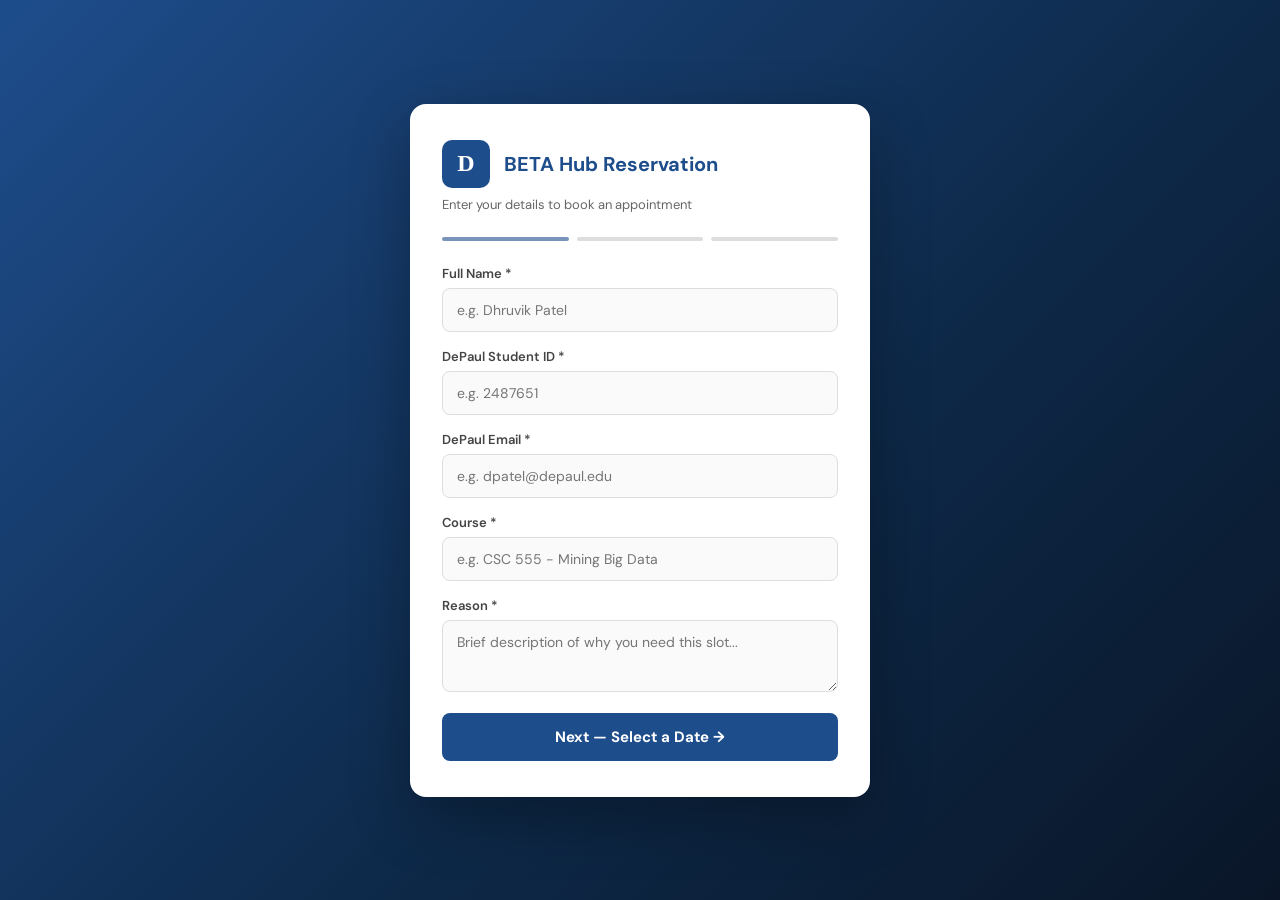
<file: index.html>
<!DOCTYPE html>
<html lang="en">

<head>
  <meta charset="UTF-8" />
  <meta name="viewport" content="width=device-width, initial-scale=1.0" />
  <title>BETA Hub Reservation</title>
  <link href="https://fonts.googleapis.com/css2?family=DM+Sans:wght@400;500;600;700&display=swap" rel="stylesheet" />
  <link rel="stylesheet" href="src/style.css" />

</head>

<body>

  <div class="loading-overlay" id="loading">
    <div class="spinner"></div>
    <div class="loading-text" id="loading-text">Loading...</div>
  </div>
  <div class="toast" id="toast"></div>

  <!-- ==================== STEP 1: STUDENT INFO ==================== -->
  <div id="step1" class="screen center-screen active">
    <div class="card">
      <div class="logo-row">
        <div class="logo-icon">D</div>
        <h1>BETA Hub Reservation</h1>
      </div>
      <p class="sub">Enter your details to book an appointment</p>

      <div class="steps-bar">
        <div class="step-dot active"></div>
        <div class="step-dot"></div>
        <div class="step-dot"></div>
      </div>

      <div class="field">
        <label>Full Name *</label>
        <input type="text" id="f-name" placeholder="e.g. Dhruvik Patel" />
      </div>
      <div class="field">
        <label>DePaul Student ID *</label>
        <input type="text" id="f-id" inputmode="numeric" pattern="[0-9]*" placeholder="e.g. 2487651" />
      </div>
      <div class="field">
        <label>DePaul Email *</label>
        <input type="email" id="f-email" placeholder="e.g. dpatel@depaul.edu" />
        <div class="error-msg" id="email-err">Please use a @depaul.edu email</div>
      </div>
      <div class="field">
        <label>Course *</label>
        <input type="text" id="f-course" placeholder="e.g. CSC 555 - Mining Big Data" />
      </div>
      <div class="field">
        <label>Reason *</label>
        <textarea id="f-reason" placeholder="Brief description of why you need this slot..."></textarea>
      </div>

      <button class="btn btn-primary" onclick="goStep2()">Next — Select a Date →</button>
    </div>
  </div>

  <!-- ==================== STEP 2: SELECT DATE ==================== -->
  <div id="step2" class="screen center-screen">
    <div class="card">
      <div class="logo-row">
        <div class="logo-icon">D</div>
        <h1>Select a Date</h1>
      </div>
      <p class="sub" id="step2-user"></p>

      <div class="steps-bar">
        <div class="step-dot done"></div>
        <div class="step-dot active"></div>
        <div class="step-dot"></div>
      </div>

      <div class="cal-container">
        <div class="cal-header">
          <div class="cal-month" id="cal-month-name">April 2026</div>
          <div class="cal-nav">
            <button class="cal-btn" onclick="changeMonth(-1)">←</button>
            <button class="cal-btn" onclick="changeMonth(1)">→</button>
          </div>
        </div>
        <div class="cal-grid" id="calendar-grid"></div>
      </div>

      <button class="btn btn-primary" id="btn-to-step3" disabled onclick="goStep3()">Next — Choose a Time Slot
        →</button>
      <button class="btn btn-outline" style="margin-top:8px" onclick="showScreen('step1')">← Back</button>
    </div>
  </div>

  <!-- ==================== STEP 3: SELECT TIME SLOT ==================== -->
  <div id="step3" class="screen center-screen">
    <div class="card" style="max-width:520px">
      <div class="logo-row">
        <div class="logo-icon">D</div>
        <h1>Choose Your Slot</h1>
      </div>
      <p class="sub" id="step3-info"></p>

      <div class="steps-bar">
        <div class="step-dot done"></div>
        <div class="step-dot done"></div>
        <div class="step-dot active"></div>
      </div>

      <div class="time-grid" id="time-grid"></div>

      <button class="btn btn-primary" id="btn-book" disabled onclick="submitBooking()">Confirm Booking</button>
      <button class="btn btn-outline" style="margin-top:8px" onclick="showScreen('step2')">← Back to Dates</button>
    </div>
  </div>

  <!-- ==================== STEP 4: CONFIRMATION ==================== -->
  <div id="step4" class="screen center-screen">
    <div class="card confirm-card">
      <div class="check">✅</div>
      <h2>Booking Confirmed!</h2>
      <p class="sub-text">Your appointment has been saved.</p>
      <div class="details-box" id="confirm-details"></div>
      <div id="email-status-box"></div>
      <button class="btn btn-primary" onclick="bookAnother()">Book Another Slot</button>
    </div>
  </div>


  <script src="src/script.js" defer></script>
</body>

</html>
</file>
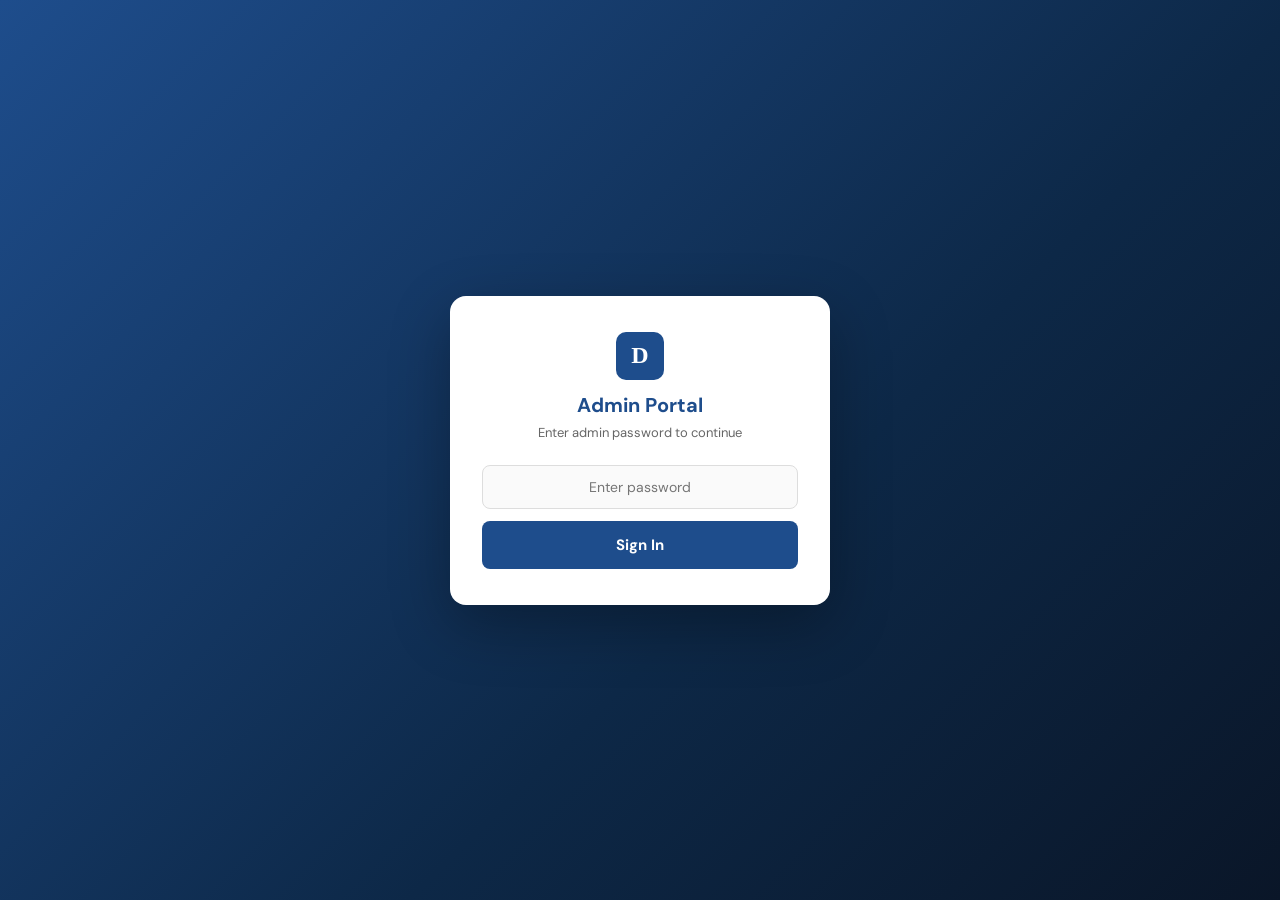
<file: admin.html>
<!DOCTYPE html>
<html lang="en">
<head>
  <meta charset="UTF-8" />
  <meta name="viewport" content="width=device-width, initial-scale=1.0" />
  <title>BETA Hub Reservation — Admin</title>
  <link href="https://fonts.googleapis.com/css2?family=DM+Sans:wght@400;500;600;700&display=swap" rel="stylesheet" />
  <link rel="stylesheet" href="src/admin.css" />
</head>
<body>

  <!-- Login Screen -->
  <div id="login-screen">
    <div class="card">
      <div class="logo-icon">D</div>
      <h1>Admin Portal</h1>
      <p class="sub">Enter admin password to continue</p>
      <input type="password" id="admin-pass" placeholder="Enter password" onkeydown="if(event.key==='Enter')attemptLogin()" />
      <div class="error" id="login-error">Incorrect password. Try again.</div>
      <button class="btn" onclick="attemptLogin()">Sign In</button>
    </div>
  </div>

  <!-- Admin App -->
  <div id="admin-app">
    <div class="admin-header">
      <div class="logo-row">
        <div class="logo-icon">D</div>
        <h1>BETA Hub Reservation — Admin</h1>
      </div>
      <div class="right">
        <button class="logout" onclick="logout()">Sign Out</button>
      </div>
    </div>

    <div class="tabs">
      <div class="tab active" onclick="switchTab('overview')">Overview</div>
      <div class="tab" onclick="switchTab('bookings')">Bookings</div>
      <div class="tab" onclick="switchTab('availability')">Availability</div>
    </div>

    <!-- Overview Tab -->
    <div id="tab-overview" class="tab-content active">
      <div class="stats-grid" id="stats-grid"></div>
      <div class="card-panel">
        <h2>Recent Bookings</h2>
        <div id="recent-list"></div>
      </div>
    </div>

    <!-- Bookings Tab -->
    <div id="tab-bookings" class="tab-content">
      <div class="table-wrap">
        <div class="table-header">
          <h2>All Bookings</h2>
          <div class="table-actions">
            <button onclick="openCreateModal()">Add Booking</button>
            <button onclick="exportCSV()">Download CSV</button>
          </div>
        </div>
        <div class="search-bar">
          <input type="text" id="search-input" placeholder="Search by name, email, course..." oninput="renderBookingsTable()" />
        </div>
        <div style="overflow-x:auto">
          <table>
            <thead>
              <tr>
                <th>Name</th>
                <th>Email</th>
                <th>Date</th>
                <th>Time</th>
                <th>Course</th>
                <th>Actions</th>
              </tr>
            </thead>
            <tbody id="bookings-tbody"></tbody>
          </table>
        </div>
      </div>
    </div>

    <!-- Availability Tab -->
    <div id="tab-availability" class="tab-content">
      <div class="avail-grid" id="avail-grid"></div>
    </div>
  </div>

  <!-- Create Booking Modal -->
  <div class="modal-overlay" id="create-modal">
    <div class="modal">
      <h2>Add Booking</h2>
      <div class="field"><label>Name *</label><input type="text" id="create-name" placeholder="Full name" /></div>
      <div class="field"><label>Email *</label><input type="email" id="create-email" placeholder="@depaul.edu" /></div>
      <div class="field"><label>Student ID *</label><input type="text" id="create-studentId" inputmode="numeric" pattern="[0-9]*" placeholder="Student ID" /></div>
      <div class="field"><label>Course *</label><input type="text" id="create-course" placeholder="e.g. CSC 555 - Mining Big Data" /></div>
      <div class="field"><label>Reason</label><textarea id="create-reason" rows="2" placeholder="Brief reason for the appointment"></textarea></div>
      <div class="field">
        <label>Date *</label>
        <select id="create-date">
          <option value="">Select a date</option>
        </select>
      </div>
      <div class="field">
        <label>Time Slot *</label>
        <select id="create-slot">
          <option value="">Select a time slot</option>
        </select>
      </div>
      <div class="modal-btns">
        <button class="btn btn-cancel" onclick="closeCreateModal()">Cancel</button>
        <button class="btn btn-primary" onclick="saveCreate()">Add Booking</button>
      </div>
    </div>
  </div>

  <!-- Edit Modal -->
  <div class="modal-overlay" id="edit-modal">
    <div class="modal">
      <h2>Edit Booking</h2>
      <input type="hidden" id="edit-id" />
      <div class="field"><label>Name</label><input type="text" id="edit-name" /></div>
      <div class="field"><label>Email</label><input type="email" id="edit-email" /></div>
      <div class="field"><label>Student ID</label><input type="text" id="edit-studentId" inputmode="numeric" pattern="[0-9]*" /></div>
      <div class="field"><label>Course</label><input type="text" id="edit-course" /></div>
      <div class="field"><label>Reason</label><textarea id="edit-reason" rows="3"></textarea></div>
      <div class="modal-btns">
        <button class="btn btn-cancel" onclick="closeEditModal()">Cancel</button>
        <button class="btn btn-primary" onclick="saveEdit()">Save Changes</button>
      </div>
    </div>
  </div>

  <!-- Delete Confirm Modal -->
  <div class="modal-overlay" id="del-modal">
    <div class="modal" style="max-width:360px; text-align:center">
      <h2>Delete Booking?</h2>
      <p style="font-size:13px; color:var(--muted); margin-bottom:16px">This action cannot be undone.</p>
      <input type="hidden" id="del-id" />
      <div class="modal-btns">
        <button class="btn btn-cancel" onclick="closeDelModal()">Cancel</button>
        <button class="btn btn-primary" style="background:var(--red-dark)" onclick="confirmDelete()">Delete</button>
      </div>
    </div>
  </div>

  <div class="loading-overlay" id="loading">
    <div class="spinner"></div>
    <div class="loading-text" id="loading-text">Loading...</div>
  </div>
  <div class="toast" id="toast"></div>
  <script src="src/admin.js" defer></script>
</body>
</html>
</file>
<file: src/style.css>
:root {
  --blue: #1E4D8C;
  --blue-dark: #0d2847;
  --blue-light: #e8f0fe;
  --green: #d7f0d7;
  --green-accent: #2e7d32;
  --red: #ffcdd2;
  --red-dark: #c62828;
  --mine: #bbdefb;
  --mine-dark: #1565c0;
  --bg: #f0f2f5;
  --card: #fff;
  --text: #1a1a2e;
  --muted: #666;
  --border: #e0e0e0;
}

* {
  margin: 0;
  padding: 0;
  box-sizing: border-box
}

body {
  font-family: 'DM Sans', sans-serif;
  background: var(--bg);
  color: var(--text);
  min-height: 100vh
}

.screen {
  display: none
}

.screen.active {
  display: block
}

.center-screen.active {
  display: flex;
  min-height: 100vh;
  align-items: center;
  justify-content: center;
  padding: 24px
}

#step1.active {
  background: linear-gradient(135deg, var(--blue) 0%, var(--blue-dark) 60%, #0a1628 100%)
}

/* Cards */
.card {
  background: var(--card);
  border-radius: 16px;
  padding: 36px 32px;
  width: 100%;
  max-width: 460px;
  box-shadow: 0 8px 32px rgba(0, 0, 0, .1)
}

#step1 .card {
  box-shadow: 0 20px 60px rgba(0, 0, 0, .3)
}

.logo-row {
  display: flex;
  align-items: center;
  gap: 14px;
  margin-bottom: 8px
}

.logo-icon {
  width: 48px;
  height: 48px;
  background: var(--blue);
  border-radius: 10px;
  display: flex;
  align-items: center;
  justify-content: center;
  font-size: 24px;
  font-weight: 700;
  color: #fff;
  font-family: Georgia, serif;
  flex-shrink: 0
}

.card h1 {
  font-size: 20px;
  color: var(--blue)
}

.card .sub {
  font-size: 13px;
  color: var(--muted);
  margin: 4px 0 24px
}

/* Steps indicator */
.steps-bar {
  display: flex;
  gap: 8px;
  margin-bottom: 24px
}

.step-dot {
  flex: 1;
  height: 4px;
  border-radius: 2px;
  background: #ddd
}

.step-dot.done {
  background: var(--blue)
}

.step-dot.active {
  background: var(--blue);
  opacity: .6
}

/* Fields */
.field {
  margin-bottom: 16px
}

.field label {
  display: block;
  font-size: 13px;
  font-weight: 600;
  color: #444;
  margin-bottom: 6px
}

.field input,
.field textarea {
  width: 100%;
  padding: 12px 14px;
  font-size: 14px;
  border: 1px solid #ddd;
  border-radius: 8px;
  font-family: inherit;
  background: #fafafa;
  outline: none;
  transition: border .2s;
}

.field input:focus,
.field textarea:focus {
  border-color: var(--blue);
  background: #fff
}

.field textarea {
  min-height: 72px;
  resize: vertical
}

.error-msg {
  color: var(--red-dark);
  font-size: 12px;
  margin-top: 4px;
  display: none
}

/* Buttons */
.btn {
  padding: 14px 24px;
  font-size: 15px;
  font-weight: 700;
  border: none;
  border-radius: 8px;
  cursor: pointer;
  font-family: inherit;
  transition: all .2s;
  width: 100%
}

.btn-primary {
  color: #fff;
  background: var(--blue)
}

.btn-primary:hover {
  background: var(--blue-dark)
}

.btn-outline {
  color: var(--blue);
  background: #fff;
  border: 1px solid #ddd
}

.btn-outline:hover {
  background: #f5f5f5
}

.btn:disabled {
  opacity: .5;
  cursor: not-allowed
}

/* Date picker grid */
.date-grid {
  display: grid;
  grid-template-columns: repeat(2, 1fr);
  gap: 10px;
  margin-bottom: 20px
}

.date-card {
  padding: 16px 12px;
  border: 2px solid var(--border);
  border-radius: 10px;
  text-align: center;
  cursor: pointer;
  transition: all .15s;
  background: #fafafa;
}

.date-card:hover {
  border-color: var(--blue);
  background: var(--blue-light)
}

.date-card.selected {
  border-color: var(--blue);
  background: var(--blue-light);
  box-shadow: 0 0 0 3px rgba(30, 77, 140, .15)
}

.date-card .day-name {
  font-size: 14px;
  font-weight: 700;
  color: var(--text)
}

.date-card .day-date {
  font-size: 12px;
  color: var(--muted);
  margin-top: 2px
}

.date-card .slot-count {
  font-size: 11px;
  color: var(--green-accent);
  margin-top: 6px;
  font-weight: 600
}

.date-card.disabled {
  opacity: .4;
  cursor: not-allowed;
  pointer-events: none
}

/* Time slot grid */
.time-grid {
  display: grid;
  grid-template-columns: repeat(2, 1fr);
  gap: 8px;
  margin-bottom: 20px
}

@media(min-width:500px) {
  .time-grid {
    grid-template-columns: repeat(3, 1fr)
  }
}

.time-card {
  padding: 14px 8px;
  border: 2px solid var(--border);
  border-radius: 8px;
  text-align: center;
  cursor: pointer;
  transition: all .15s;
  font-size: 13px;
  font-weight: 600;
}

.time-card.open {
  background: var(--green);
  border-color: #c8e6c9
}

.time-card.open:hover {
  border-color: var(--green-accent);
  background: #c8e6c9
}

.time-card.taken {
  background: var(--red);
  border-color: #ef9a9a;
  cursor: not-allowed;
  opacity: .6
}

.time-card.yours {
  background: var(--mine);
  border-color: var(--mine-dark)
}

.time-card.selected {
  border-color: var(--blue);
  background: var(--blue-light);
  box-shadow: 0 0 0 3px rgba(30, 77, 140, .15)
}

.time-card .status {
  font-size: 10px;
  font-weight: 400;
  color: var(--muted);
  margin-top: 2px
}

/* Confirmation */
.confirm-card {
  text-align: center;
  max-width: 480px
}

.confirm-card .check {
  font-size: 52px;
  margin-bottom: 12px
}

.confirm-card h2 {
  font-size: 22px;
  color: var(--blue);
  margin-bottom: 6px
}

.confirm-card .sub-text {
  font-size: 13px;
  color: var(--muted);
  margin-bottom: 24px
}

.details-box {
  background: #f8f9fb;
  border-radius: 8px;
  padding: 16px;
  margin-bottom: 20px;
  text-align: left;
  border: 1px solid #e8eaed
}

.detail-row {
  display: flex;
  justify-content: space-between;
  padding: 5px 0;
  font-size: 13px;
  border-bottom: 1px solid #f0f0f0
}

.detail-row:last-child {
  border-bottom: none
}

.detail-row .lbl {
  font-weight: 600;
  color: var(--muted);
  flex-shrink: 0;
  margin-right: 12px
}

.detail-row .val {
  text-align: right;
  word-break: break-word
}

.email-status {
  padding: 14px;
  border-radius: 8px;
  margin-bottom: 20px;
  text-align: left;
  font-size: 12px;
  line-height: 1.6
}

.email-ok {
  background: #e8f5e9;
  border: 1px solid #c8e6c9;
  color: #2e7d32
}

.email-fail {
  background: #fff3e0;
  border: 1px solid #ffe0b2;
  color: #e65100
}

/* Loading & Toast */
.loading-overlay {
  position: fixed;
  inset: 0;
  background: rgba(240, 242, 245, .92);
  display: none;
  align-items: center;
  justify-content: center;
  z-index: 100;
  flex-direction: column;
  gap: 12px
}

.loading-overlay.on {
  display: flex
}

.spinner {
  width: 36px;
  height: 36px;
  border: 3px solid #ddd;
  border-top-color: var(--blue);
  border-radius: 50%;
  animation: spin .6s linear infinite
}

.loading-text {
  font-size: 13px;
  color: var(--muted)
}

@keyframes spin {
  to {
    transform: rotate(360deg)
  }
}

.toast {
  position: fixed;
  bottom: 24px;
  left: 50%;
  transform: translateX(-50%);
  background: #333;
  color: #fff;
  padding: 12px 24px;
  border-radius: 8px;
  font-size: 13px;
  z-index: 200;
  display: none
}

/* Calendar UI */
.cal-container {
  margin-bottom: 20px;
}

.cal-header {
  display: flex;
  align-items: center;
  justify-content: space-between;
  margin-bottom: 16px;
}

.cal-month {
  font-size: 16px;
  font-weight: 700;
  color: var(--blue);
}

.cal-nav {
  display: flex;
  gap: 6px;
}

.cal-btn {
  background: #fff;
  border: 1px solid #ddd;
  border-radius: 6px;
  width: 32px;
  height: 32px;
  display: flex;
  align-items: center;
  justify-content: center;
  cursor: pointer;
  transition: all .15s;
}

.cal-btn:hover {
  background: #f5f5f5;
  border-color: var(--blue);
  color: var(--blue);
}

.cal-grid {
  display: grid;
  grid-template-columns: repeat(7, 1fr);
  gap: 4px;
}

.cal-day-label {
  font-size: 10px;
  font-weight: 700;
  color: var(--muted);
  text-align: center;
  padding-bottom: 8px;
  text-transform: uppercase;
  letter-spacing: 0.5px;
}

.cal-item {
  aspect-ratio: 1;
  display: flex;
  flex-direction: column;
  align-items: center;
  justify-content: center;
  border-radius: 8px;
  cursor: pointer;
  position: relative;
  transition: all .15s;
  border: 1px solid transparent;
  user-select: none;
}

.cal-num {
  font-size: 13px;
  font-weight: 600;
}

.cal-item.other {
  opacity: 0.3;
  pointer-events: none;
}

.cal-item.past {
  opacity: 0.2;
  pointer-events: none;
  background: #f5f5f5;
}

.cal-item.restricted {
  background: #f9f9f9;
  color: #ccc;
  cursor: not-allowed;
  pointer-events: none;
}

.cal-item.selectable {
  background: #fff;
  border-color: #f0f0f0;
}

.cal-item.selectable:hover {
  border-color: var(--blue);
  background: var(--blue-light);
}

.cal-item.selected {
  background: var(--blue);
  color: #fff;
  border-color: var(--blue);
  box-shadow: 0 4px 12px rgba(30, 77, 140, 0.25);
  transform: translateY(-1px);
}

.cal-item.today {
  border-color: var(--blue);
  border-style: dashed;
}

.avail-text {
  font-size: 8px;
  margin-top: 2px;
  font-weight: 600;
  color: var(--green-accent);
}

.cal-item.selected .avail-text {
  color: rgba(255, 255, 255, 0.9);
}

.cal-item.full .avail-text {
  color: var(--red-dark);
}
</file>
<file: src/admin.css>
:root {
  --blue: #1E4D8C;
  --blue-dark: #0d2847;
  --blue-light: #e8f0fe;
  --green: #d7f0d7;
  --green-accent: #2e7d32;
  --red: #ffcdd2;
  --red-dark: #c62828;
  --mine: #bbdefb;
  --mine-dark: #1565c0;
  --bg: #f0f2f5;
  --card: #fff;
  --text: #1a1a2e;
  --muted: #666;
  --border: #e0e0e0;
}
* { margin: 0; padding: 0; box-sizing: border-box }
body {
  font-family: 'DM Sans', sans-serif;
  background: var(--bg);
  color: var(--text);
  min-height: 100vh;
}
#login-screen {
  display: flex;
  min-height: 100vh;
  align-items: center;
  justify-content: center;
  background: linear-gradient(135deg, var(--blue) 0%, var(--blue-dark) 60%, #0a1628 100%);
  padding: 24px;
}
#login-screen .card {
  background: var(--card);
  border-radius: 16px;
  padding: 36px 32px;
  width: 100%;
  max-width: 380px;
  box-shadow: 0 20px 60px rgba(0,0,0,.3);
  text-align: center;
}
#login-screen .logo-icon {
  width: 48px; height: 48px;
  background: var(--blue);
  border-radius: 10px;
  display: flex; align-items: center; justify-content: center;
  font-size: 24px; font-weight: 700; color: #fff;
  font-family: Georgia, serif;
  margin: 0 auto 12px;
}
#login-screen h1 { font-size: 20px; color: var(--blue); margin-bottom: 6px; }
#login-screen .sub { font-size: 13px; color: var(--muted); margin-bottom: 24px; }
#login-screen input {
  width: 100%; padding: 12px 14px; font-size: 14px;
  border: 1px solid #ddd; border-radius: 8px;
  font-family: inherit; background: #fafafa;
  outline: none; text-align: center;
  margin-bottom: 12px;
}
#login-screen input:focus { border-color: var(--blue); background: #fff; }
#login-screen .error { color: var(--red-dark); font-size: 12px; display: none; margin-bottom: 12px; }
#login-screen .btn {
  width: 100%; padding: 14px 24px; font-size: 15px; font-weight: 700;
  border: none; border-radius: 8px; cursor: pointer; font-family: inherit;
  color: #fff; background: var(--blue); transition: background .2s;
}
#login-screen .btn:hover { background: var(--blue-dark); }
#admin-app { display: none; }
#admin-app.active { display: block; }
.admin-header {
  background: var(--blue); color: #fff; padding: 16px 24px;
  display: flex; align-items: center; justify-content: space-between;
}
.admin-header .logo-row { display: flex; align-items: center; gap: 12px; }
.admin-header .logo-icon {
  width: 36px; height: 36px; background: rgba(255,255,255,.15);
  border-radius: 8px; display: flex; align-items: center; justify-content: center;
  font-size: 18px; font-weight: 700; font-family: Georgia, serif;
}
.admin-header h1 { font-size: 16px; font-weight: 700; }
.admin-header .right { display: flex; align-items: center; gap: 16px; }
.admin-header .logout {
  background: rgba(255,255,255,.15); border: 1px solid rgba(255,255,255,.3);
  color: #fff; padding: 6px 14px; border-radius: 6px;
  font-size: 13px; cursor: pointer; font-family: inherit; font-weight: 600;
  transition: background .2s;
}
.admin-header .logout:hover { background: rgba(255,255,255,.25); }
.tabs {
  background: #fff; border-bottom: 1px solid var(--border);
  display: flex; padding: 0 24px;
}
.tab {
  padding: 14px 20px; font-size: 14px; font-weight: 600;
  color: var(--muted); cursor: pointer; border-bottom: 2px solid transparent;
  transition: all .15s;
}
.tab:hover { color: var(--blue); }
.tab.active { color: var(--blue); border-bottom-color: var(--blue); }
.tab-content { display: none; padding: 24px; }
.tab-content.active { display: block; }
.stats-grid {
  display: grid; grid-template-columns: repeat(auto-fit, minmax(180px, 1fr));
  gap: 16px; margin-bottom: 24px;
}
.stat-card {
  background: #fff; border-radius: 12px; padding: 20px;
  box-shadow: 0 2px 8px rgba(0,0,0,.06);
}
.stat-card .stat-label { font-size: 12px; color: var(--muted); font-weight: 600; text-transform: uppercase; letter-spacing: .5px; }
.stat-card .stat-value { font-size: 28px; font-weight: 700; color: var(--blue); margin-top: 4px; }
.stat-card .stat-sub { font-size: 11px; color: var(--muted); margin-top: 4px; }
.card-panel { background: #fff; border-radius: 12px; padding: 20px; box-shadow: 0 2px 8px rgba(0,0,0,.06); margin-bottom: 24px; }
.card-panel h2 { font-size: 15px; font-weight: 700; color: var(--text); margin-bottom: 16px; }
.booking-item {
  display: flex; justify-content: space-between; align-items: center;
  padding: 12px 0; border-bottom: 1px solid #f0f0f0;
}
.booking-item:last-child { border-bottom: none; }
.booking-item .info { display: flex; flex-direction: column; gap: 2px; }
.booking-item .bname { font-size: 14px; font-weight: 600; color: var(--text); }
.booking-item .bdetail { font-size: 12px; color: var(--muted); }
.booking-item .badge {
  padding: 4px 10px; border-radius: 20px; font-size: 11px; font-weight: 600;
  background: var(--blue-light); color: var(--blue);
}
.table-wrap { background: #fff; border-radius: 12px; box-shadow: 0 2px 8px rgba(0,0,0,.06); overflow: hidden; }
.table-header {
  padding: 16px 20px; border-bottom: 1px solid var(--border);
  display: flex; justify-content: space-between; align-items: center;
  flex-wrap: wrap; gap: 12px;
}
.table-header h2 { font-size: 15px; font-weight: 700; }
.table-actions { display: flex; gap: 10px; flex-wrap: wrap; }
.table-actions button {
  padding: 8px 14px; font-size: 12px; font-weight: 600;
  border: 1px solid var(--border); border-radius: 6px;
  background: #fff; cursor: pointer; font-family: inherit;
  display: flex; align-items: center; gap: 6px;
  transition: all .15s;
}
.table-actions button:hover { border-color: var(--blue); color: var(--blue); }
.search-bar {
  padding: 12px 20px; border-bottom: 1px solid var(--border);
  display: flex; align-items: center; gap: 10px;
}
.search-bar input {
  flex: 1; min-width: 200px; padding: 8px 12px; font-size: 13px;
  border: 1px solid var(--border); border-radius: 6px;
  font-family: inherit; outline: none;
}
.search-bar input:focus { border-color: var(--blue); }
table { width: 100%; border-collapse: collapse; min-width: 700px; }
thead th {
  text-align: left; padding: 10px 16px; font-size: 11px; font-weight: 700;
  color: var(--muted); text-transform: uppercase; letter-spacing: .5px;
  background: #f8f9fb; border-bottom: 1px solid var(--border);
}
tbody tr:hover { background: #f8f9fb; }
tbody td { padding: 12px 16px; font-size: 13px; border-bottom: 1px solid #f0f0f0; vertical-align: top; }
tbody tr:last-child td { border-bottom: none; }
.row-actions { display: flex; gap: 6px; }
.row-actions button {
  padding: 4px 8px; font-size: 11px; font-weight: 600;
  border: 1px solid var(--border); border-radius: 4px;
  cursor: pointer; font-family: inherit; background: #fff;
  transition: all .15s;
}
.row-actions .edit-btn:hover { border-color: var(--blue); color: var(--blue); }
.row-actions .del-btn { color: var(--red-dark); }
.row-actions .del-btn:hover { border-color: var(--red-dark); background: var(--red); }
.modal-overlay {
  position: fixed; inset: 0; background: rgba(0,0,0,.4);
  display: none; align-items: center; justify-content: center;
  z-index: 100; padding: 24px;
}
.modal-overlay.on { display: flex; }
.modal {
  background: #fff; border-radius: 12px; padding: 24px;
  width: 100%; max-width: 480px; box-shadow: 0 20px 60px rgba(0,0,0,.2);
  max-height: 90vh; overflow-y: auto;
}
.modal h2 { font-size: 16px; font-weight: 700; color: var(--blue); margin-bottom: 16px; }
.modal .field { margin-bottom: 12px; }
.modal .field label { display: block; font-size: 12px; font-weight: 600; color: #444; margin-bottom: 4px; }
.modal .field input, .modal .field textarea, .modal .field select {
  width: 100%; padding: 10px 12px; font-size: 13px;
  border: 1px solid #ddd; border-radius: 6px;
  font-family: inherit; outline: none; background: #fafafa;
}
.modal .field input:focus, .modal .field textarea:focus, .modal .field select:focus { border-color: var(--blue); background: #fff; }
.modal-btns { display: flex; gap: 8px; margin-top: 16px; }
.modal-btns .btn {
  flex: 1; padding: 10px; font-size: 13px; font-weight: 700;
  border: none; border-radius: 6px; cursor: pointer; font-family: inherit;
  transition: background .2s;
}
.modal-btns .btn-primary { background: var(--blue); color: #fff; }
.modal-btns .btn-primary:hover { background: var(--blue-dark); }
.modal-btns .btn-cancel { background: #f0f0f0; color: var(--text); }
.modal-btns .btn-cancel:hover { background: #e0e0e0; }
.loading-overlay {
  position: fixed; inset: 0; background: rgba(240,242,245,.92);
  display: none; align-items: center; justify-content: center;
  z-index: 200; flex-direction: column; gap: 12px;
}
.loading-overlay.on { display: flex; }
.spinner {
  width: 36px; height: 36px;
  border: 3px solid #ddd; border-top-color: var(--blue);
  border-radius: 50%; animation: spin .6s linear infinite;
}
.loading-text { font-size: 13px; color: var(--muted); }
@keyframes spin { to { transform: rotate(360deg); } }
.toast {
  position: fixed; bottom: 24px; left: 50%; transform: translateX(-50%);
  background: #333; color: #fff; padding: 12px 24px;
  border-radius: 8px; font-size: 13px; z-index: 300;
  display: none;
}
.avail-grid {
  display: grid; grid-template-columns: repeat(auto-fit, minmax(200px, 1fr));
  gap: 16px;
}
.avail-card {
  background: #fff; border-radius: 12px; padding: 16px;
  box-shadow: 0 2px 8px rgba(0,0,0,.06);
}
.avail-card h3 { font-size: 14px; font-weight: 700; margin-bottom: 12px; color: var(--blue); }
.slot-toggle { display: flex; justify-content: space-between; align-items: center; padding: 6px 0; border-bottom: 1px solid #f0f0f0; }
.slot-toggle:last-child { border-bottom: none; }
.slot-toggle .slot-time { font-size: 12px; font-weight: 600; }
.empty-state {
  text-align: center; padding: 40px; color: var(--muted);
  font-size: 13px;
}
.taken-name { font-size: 11px; color: var(--red-dark); font-weight: 600; }
.open-label { font-size: 11px; color: var(--green-accent); }
@media(max-width: 600px) {
  .table-header { flex-direction: column; align-items: flex-start; }
  .stats-grid { grid-template-columns: repeat(2, 1fr); }
}
</file>
